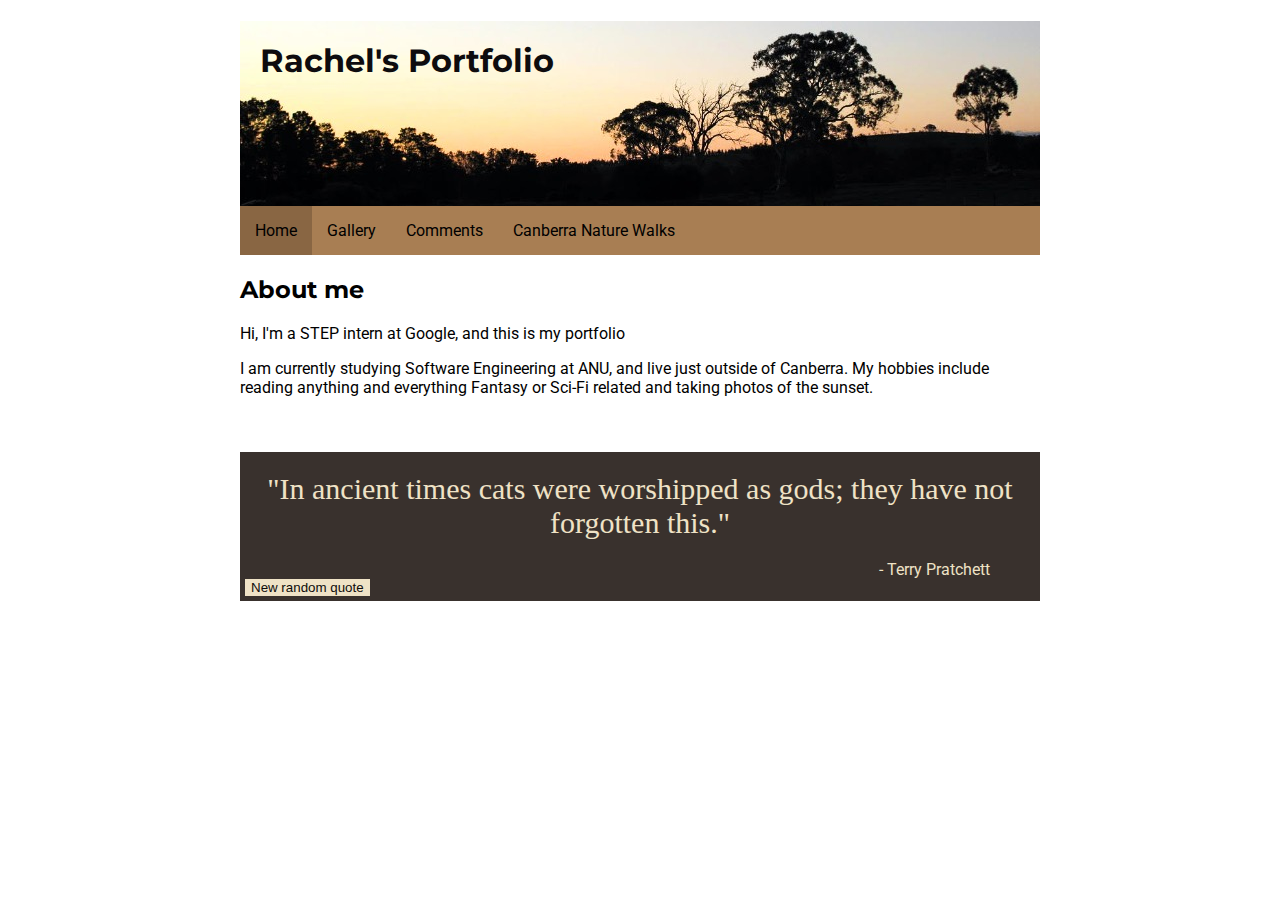
<file: portfolio/src/main/webapp/index.html>
<!DOCTYPE html>
<html>

<head>
  <meta charset="UTF-8">
  <title>Rachel's Portfolio</title>
  <link rel="stylesheet" href="style.css">
  <script src="script.js"></script>
</head>

<body>
  <div id="content">
    <header>
      <h1>Rachel's Portfolio</h1>
    </header>
    <div id="nav">
      <ul>
        <li><a class="active" href="index.html">Home</a></li>
        <li><a href="gallery.html">Gallery</a></li>
        <li><a href="comments.html">Comments</a></li>
        <li><a href="nature-walks.html">Canberra Nature Walks</a></li>
      </ul>
    </div>
    <h2>About me</h2>
    <p>Hi, I'm a STEP intern at Google, and this is my portfolio</p>
    <p>I am currently studying Software Engineering at ANU, and live just outside of Canberra.
      My hobbies include reading anything and everything Fantasy or Sci-Fi related and taking photos of the sunset.</p>

    <br>
    <div id="quote-container">
      <div id="quote-text">"In ancient times cats were worshipped as gods; they have not forgotten this."</div>
      <div id="quote-author">- Terry Pratchett</div>
      <button id="quote-refresh-button" onclick="addRandomQuote()">New random quote</button>
    </div>

  </div>
</body>

</html>
</file>
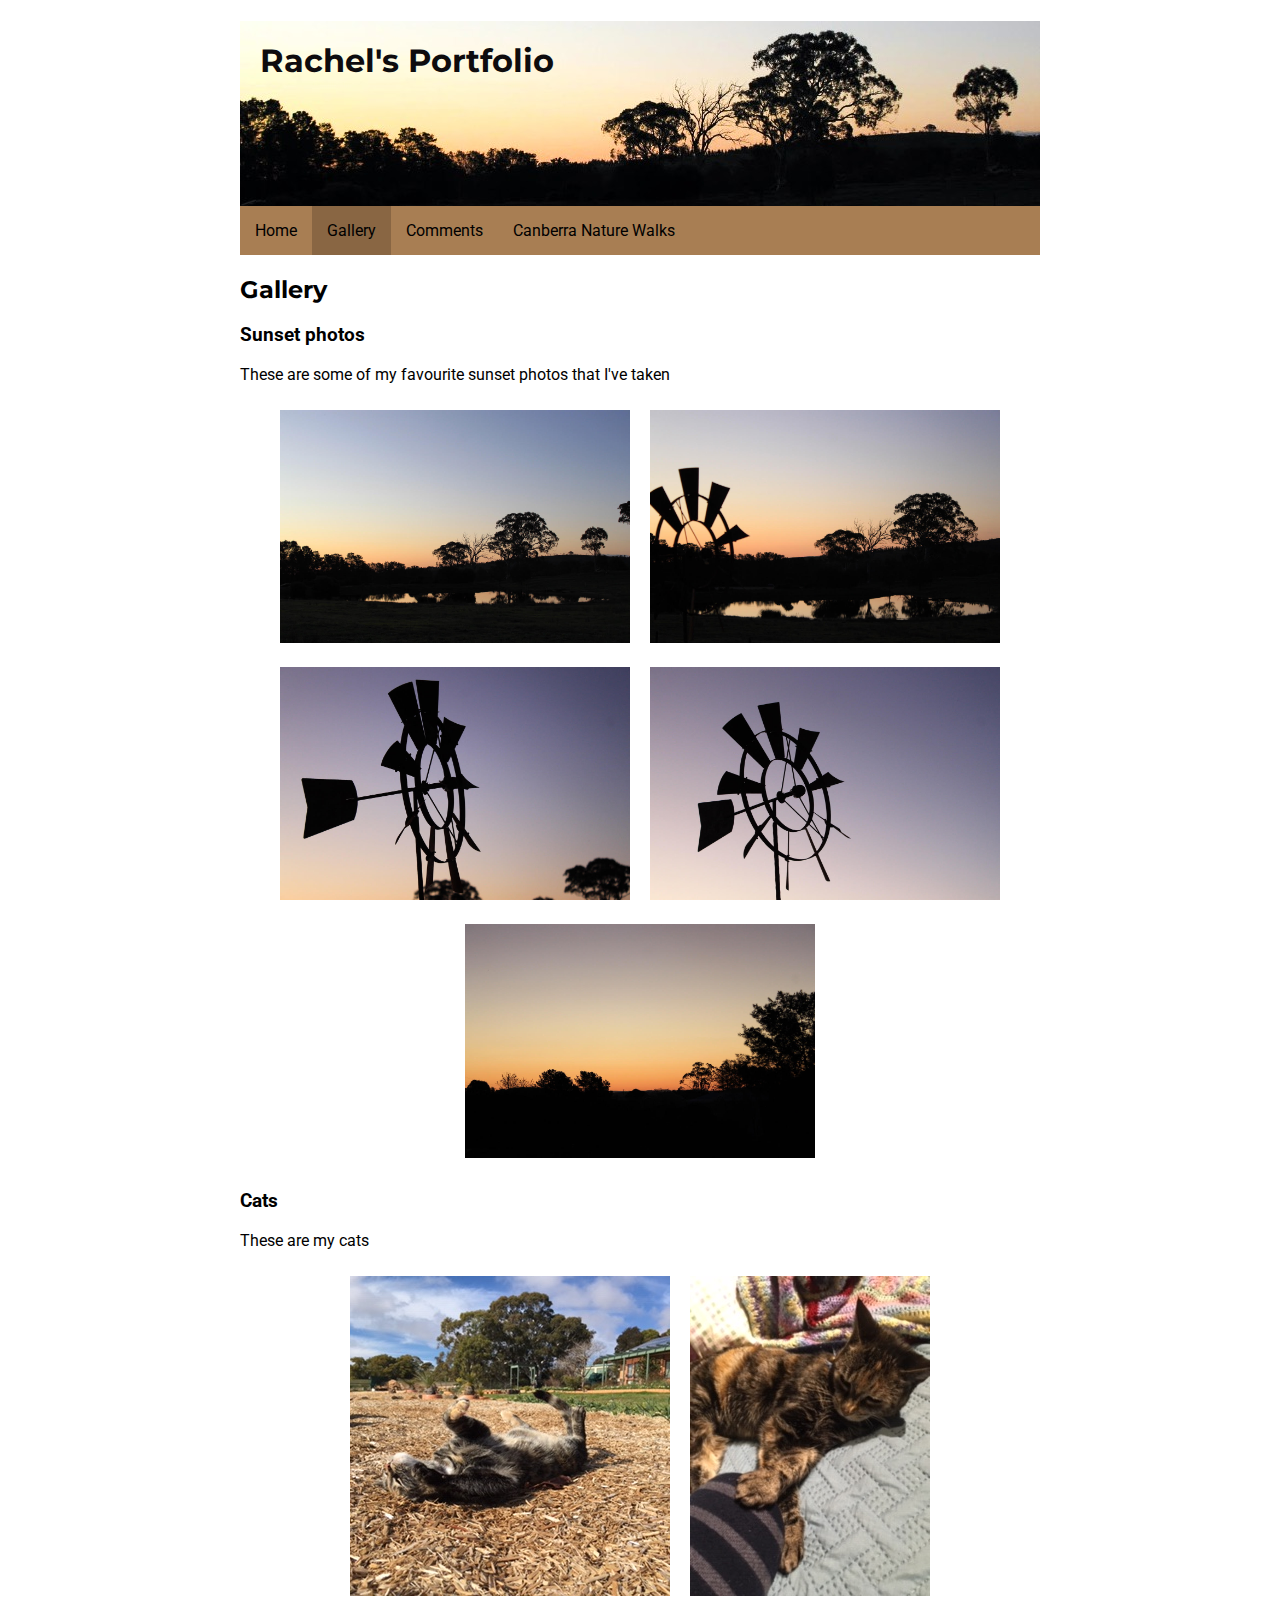
<file: portfolio/src/main/webapp/gallery.html>
<!DOCTYPE html>
<html>

<head>
  <meta charset="UTF-8">
  <title>Gallery</title>
  <link rel="stylesheet" href="style.css">
</head>

<body>
  <div id="content">
    <header>
      <h1>Rachel's Portfolio</h1>
    </header>
    <div id="nav">
      <ul>
        <li><a href="index.html">Home</a></li>
        <li><a class="active" href="gallery.html">Gallery</a></li>
        <li><a href="comments.html">Comments</a></li>
        <li><a href="nature-walks.html">Canberra Nature Walks</a></li>
      </ul>
    </div>
    <h2>Gallery</h2>
    <h3>Sunset photos</h3>
    <p>These are some of my favourite sunset photos that I've taken</p>
    <div class="image-thumbnails">
      <a href="images/sunset-1.jpg"><img src="images/sunset-1.jpg"></a>
      <a href="images/sunset-2.jpg"><img src="images/sunset-2.jpg"></a>
      <a href="images/sunset-3.jpg"><img src="images/sunset-3.jpg"></a>
      <a href="images/sunset-4.jpg"><img src="images/sunset-4.jpg"></a>
      <a href="images/sunset-5.jpg"><img src="images/sunset-5.jpg"></a>
    </div>

    <h3>Cats</h3>
    <p>These are my cats</p>
    <div class="image-thumbnails">
      <a href="images/peppa.jpg"><img src="images/peppa.jpg" /></a>
      <a href="images/peppa.jpg"><img src="images/bella.jpg" /></a>
    </div>

  </div>
</body>

</html>
</file>
<file: portfolio/src/main/webapp/style.css>
@import url('https://fonts.googleapis.com/css2?family=Montserrat&family=Roboto&display=swap');

html, body {
    height: 100%;
}

button {
    margin: 5px;
}

.comment {
    border: 3px solid #A87E53;
    margin: 0 0 5px 0;
    padding: 5px;
}

#new-comment-form {
    background-color: #EFE2C6;
    border: 3px solid #A87E53;
    padding: 10px;
}

#content {
  font-family: "Roboto","Helvetica","Arial",sans-serif;
  height: 100%;
  margin-left: auto;
  margin-right: auto;
  width: 800px;
}

#delete-comments-button {
    display: none;
}

header {
  background: url("images/sunset_header.jpg");
  height: 185px;
  width: inherit;
}

header h1 {
  padding: 20px;
  text-align: left;
}

h1 {
  color: #0E0C0E;
  font-family: "Montserrat", sans-serif;
  text-align: center;
}

h2 {
  font-family: "Montserrat", sans-serif;
}

.image-thumbnails {
  display: flex;
  flex-wrap: wrap;
  justify-content: center;
}

.image-thumbnails img {
  margin: 10px;
  max-width: 350px;
}

.image-thumbnails img:hover {
  border-color: #39312d;
  border-style: solid;
}

#map {
    height: 50%;
}

#language-dropdown {
    float: right;
    padding: 2px;
    margin: 5px 0 0 0;
}

#quote-container {
  background-color: #39312d;
  color: #EFE2C6;
  margin-top: 20px;
  overflow: hidden;
}

#quote-author {
  padding: 0 50px 0 0;
  text-align: right;
}

#quote-refresh-button {
  background-color: #EFE2C6;
  border: none;
  color: #0E0C0B;
  float: left;
  margin: 0 0 5px 5px;
}

#quote-refresh-button:focus {
  outline-color: #A87E53;
}

#quote-text {
  font-family: 'Poiret One', cursive;
  font-size: 30px;
  padding: 20px;
  text-align: center;
}

#nav {
  width: inherit;
}
#nav ul {
  background-color: #A87E53;
  list-style-type: none;
  margin: 0;
  padding: 0;
  overflow: hidden;
  top: 0;
  width: inherit;
}

#nav li {
  float: left;
  text-align: center;
}

#nav a {
  color: inherit;
  display: block;
  padding: 15px;
  text-decoration: none;
}

#nav .active {
  background-color: #896643;
}

#nav a:hover {
  background-color: #bc9976;
}
</file>
